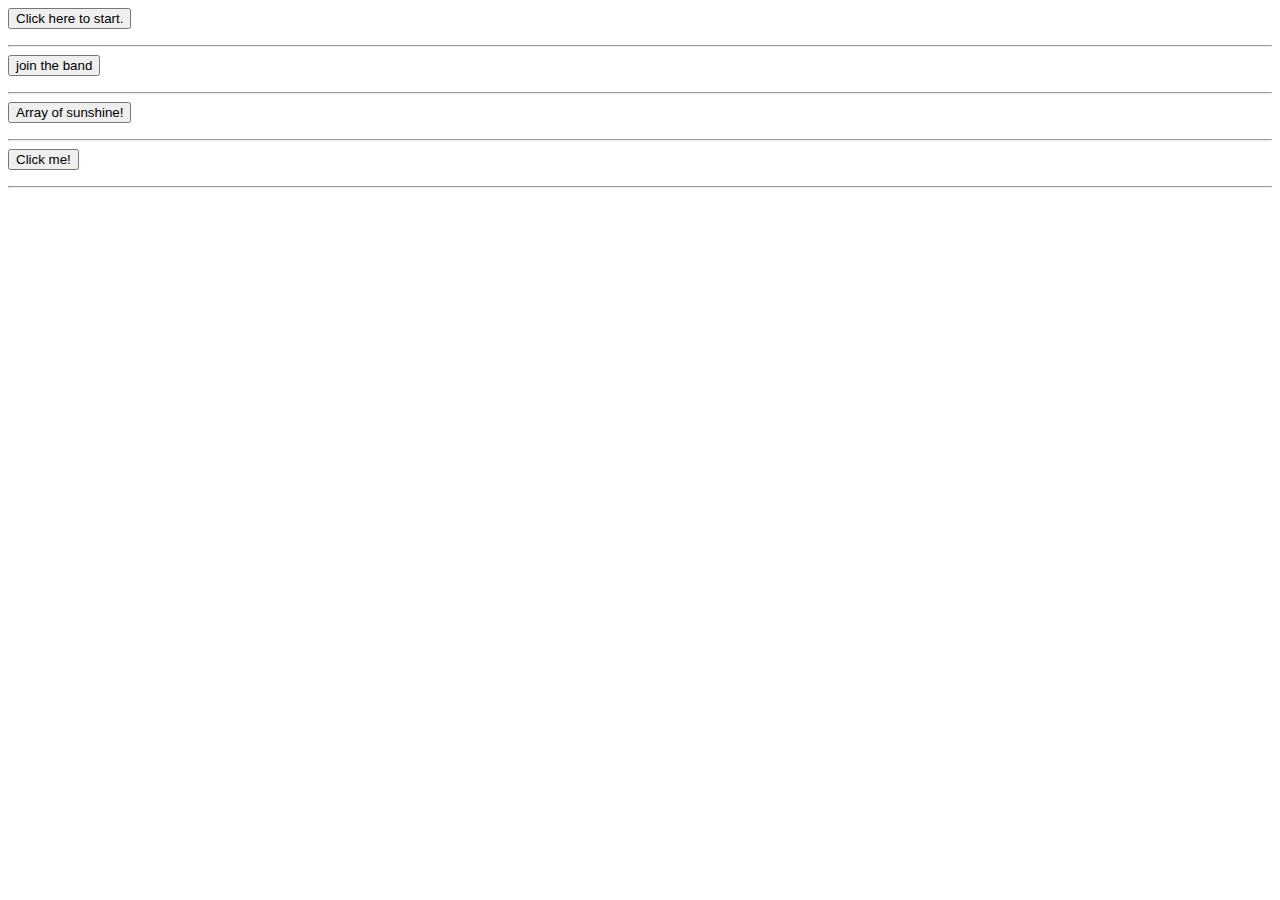
<file: Basic JavaScript Projects/Project10_loops_arrays/index.html>
<!DOCTYPE>
<html lang="en">
    <head>
        <meta charset="utf-8">
        <title> Project9_countdown_slideshow</title>
        <link rel="stylesheet" type="text/css" href="CSS/style.css">
    </head>
    <body>
    <!--while loop function-->
        <button onclick="count_to_Ten()">Click here to start.</button>
        <p id"Counting_to_Ten()"></p>
        <hr>
    
        <!--for loop function-->
        <button onclick="for_Loop()">join the band</button>
        <p id="List_of_Instruments"></p>
        <hr>
    
        <!--Array function-->
        <button onclick="color_array()">Array of sunshine!</button>
        <p id="Array"></p>
        <hr>

    <!--Creating an object using let-->
    <button onclick="car()">Click me!</button>
    <p id="car">
        <hr>
    </p>

    <script src="JS/main.js" defer></script>
    </body>
</htmli>
</file>
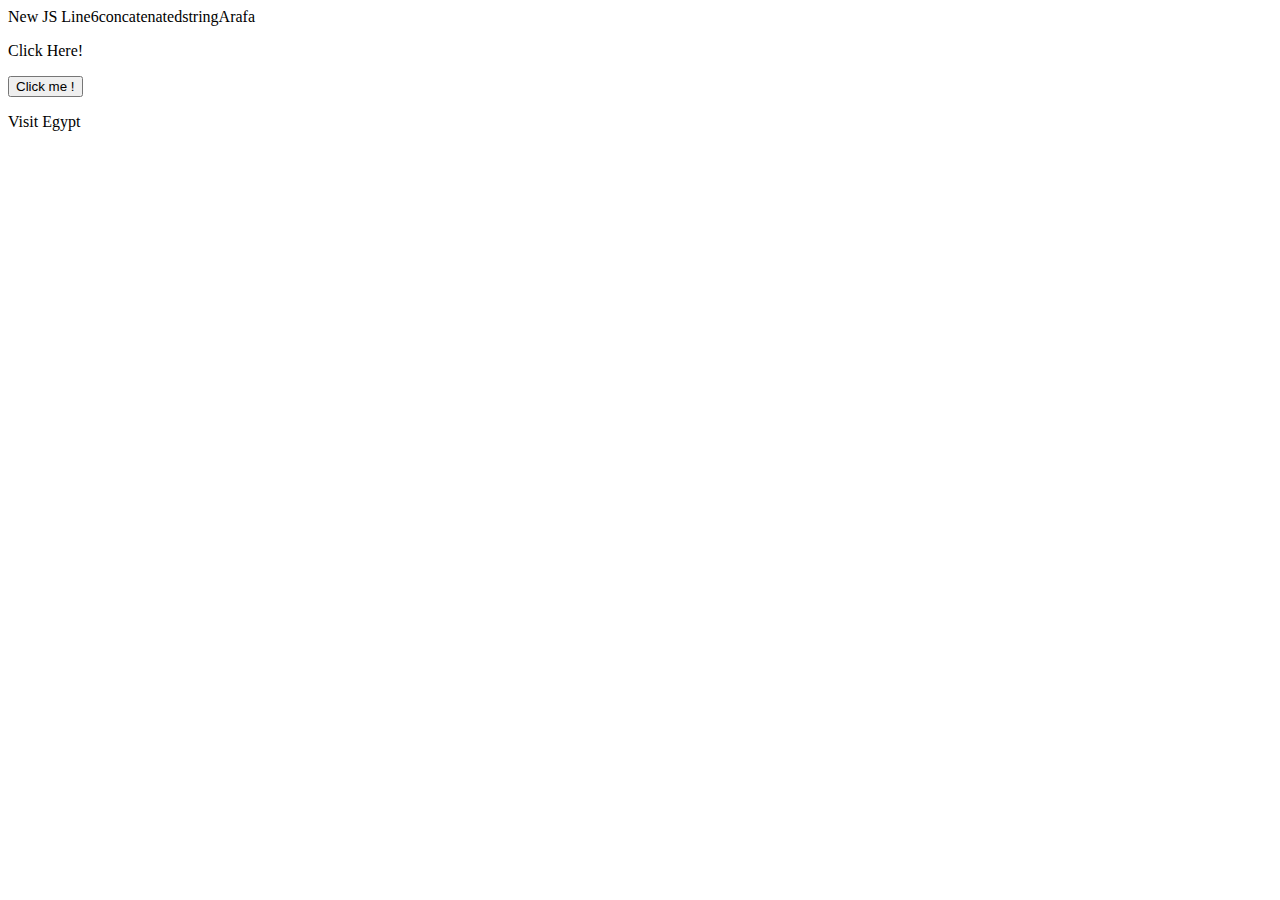
<file: Basic JavaScript Projects/Project1_expressions_alert/index.html>
<!DOCTYPE html>
<html lang="en">
    <head>
        <meta charset="utf-8">
        <link href="">
        <title> </title>
        <script src="JS/main.js"></script>
    </head>

    <body>
        <p id="concatenate" onclick="myFunction()">Click Here!</p>
        <button onclick="My_First_Function" id="Button_Text">
            Click me !
        </button>
        <p id="concatenate" onclick="myFunction_2()">Visit Egypt</p>
    </body>
</html>
</file>
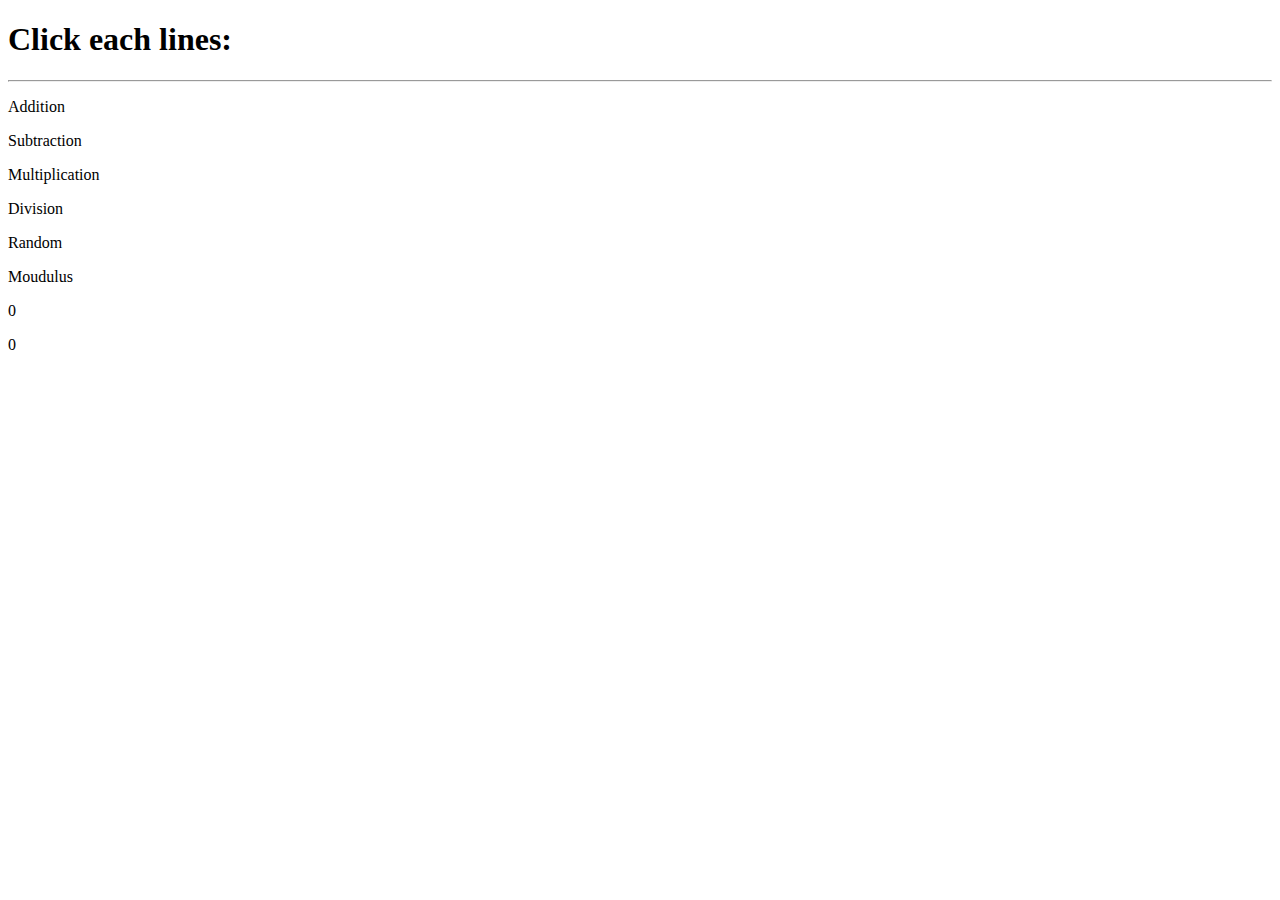
<file: Basic JavaScript Projects/Project3_math_operators/index.html>
<!DOCTYPE html>
<html lang="en">
    <head>
        <meta charset="utf-8">
        <title> </title>
        <script> src="JS/main.js"</script>
    </head>

    <body>
        <h1>Click each lines:</h1>
        <hr>
        <p id="Add" onclick="addition()">Addition</p>
        <p id="Sub" onclick="subtraction()">Subtraction</p>
        <p id="Mlt" onclick="multiplication()">Multiplication</p>
        <p id="Div" onclick="division()">Division</p>
        <p id="Ran" onclick="random()">Random</p>
        <p id="Mod" onclick="modulus_operator()">Moudulus</p>
        <p id="Incrementext" onclick="Increment()">0</p>
        <p id="Decrementtext" onclick="Decrement()">0</p>
        
        
        

    </body>
</html>
</file>
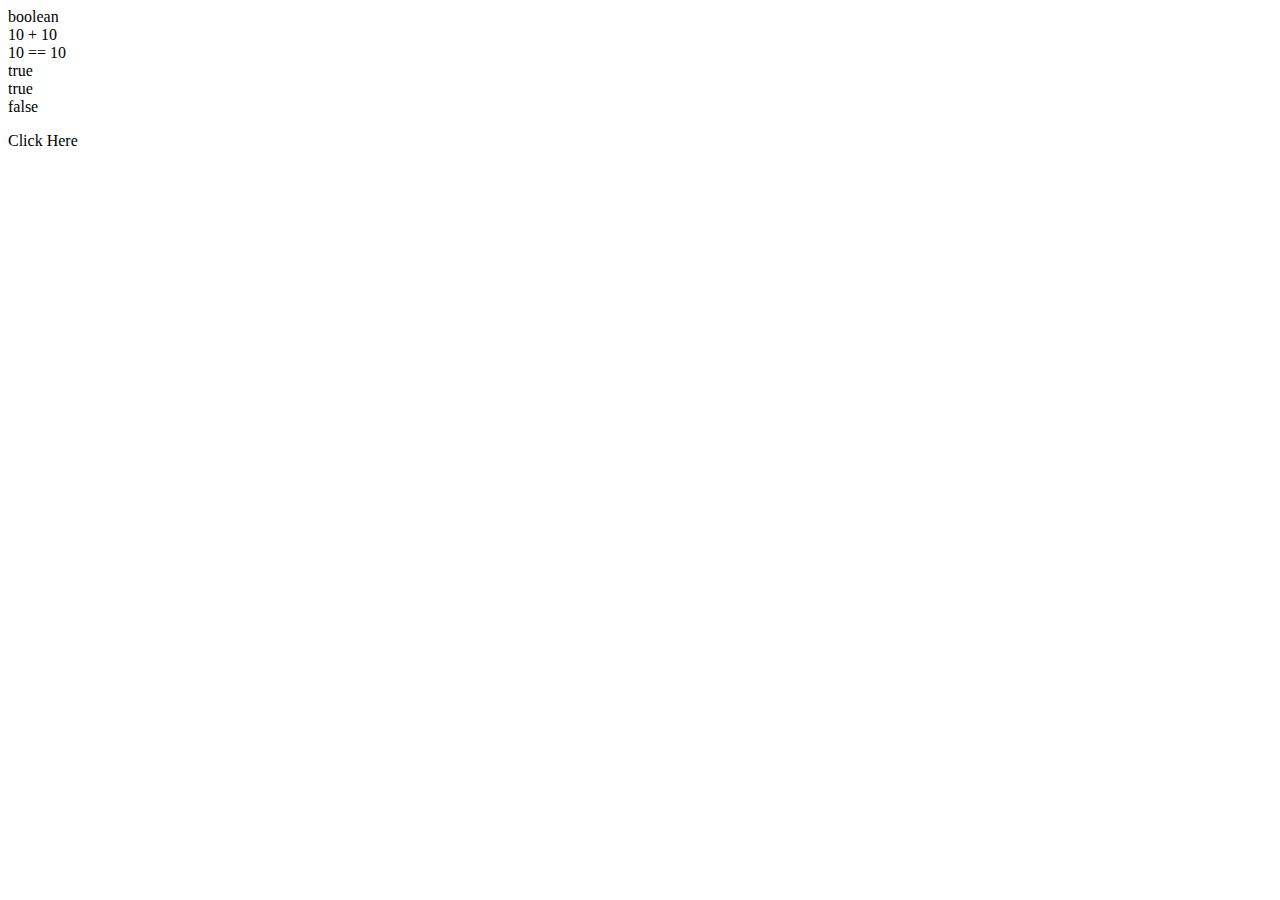
<file: Basic JavaScript Projects/Project5_comparisons_type_coercion/index.html>
<!DOCTYPE>
<html lang="en">
    <head>
        <meta charset="utf-8">
        <title> </title>
        <script src="JS/main.js"></script>
    </head>
    <body>
        <p id="Not" onclick="not_function()">Click Here</p>
    </body>
</htmli>
</file>
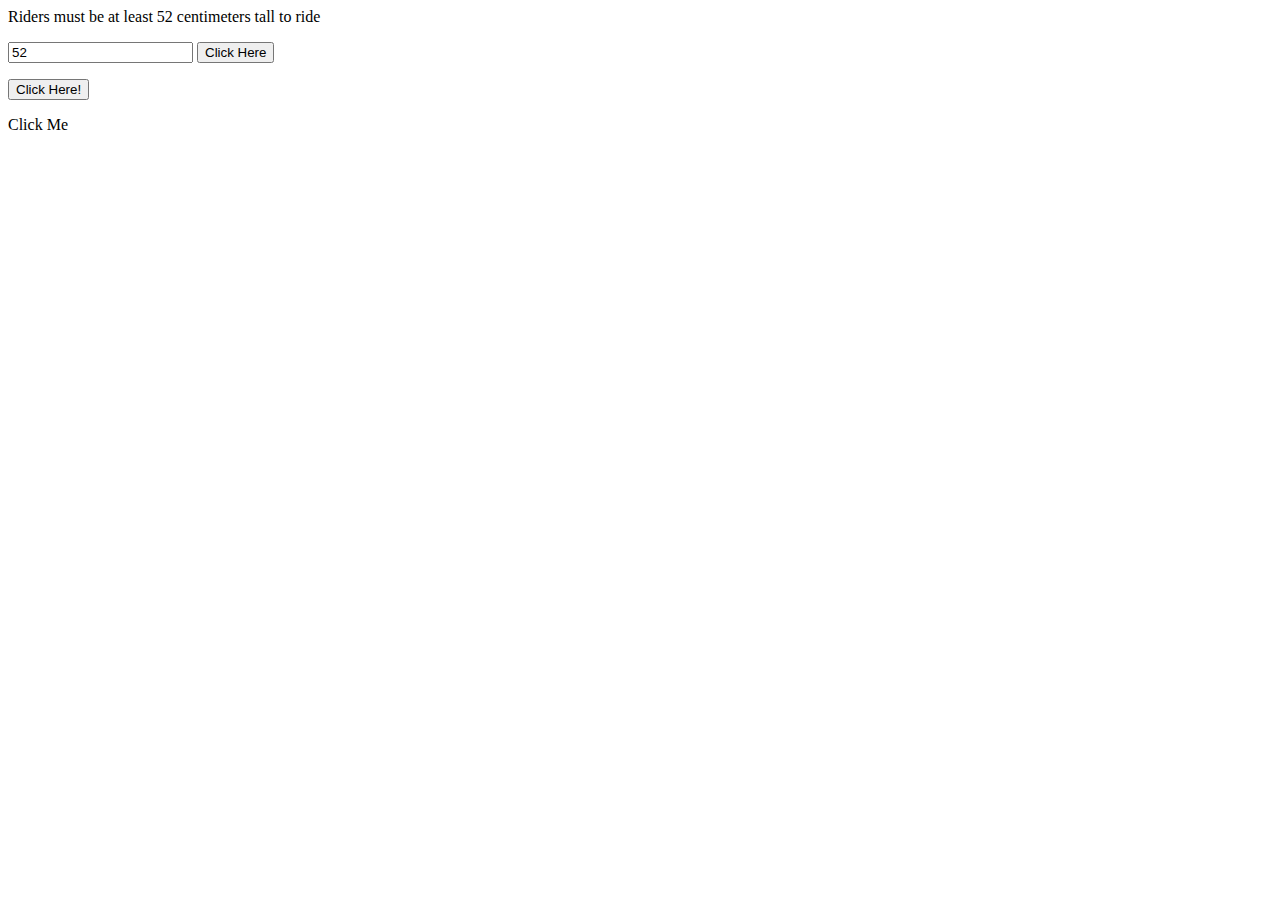
<file: Basic JavaScript Projects/Project6_ternary__operators_constructors/index.html>
<!DOCTYPE>
<html lang="en">
    <head>
        <meta charset="utf-8">
        <title> </title>
        <script src="JS/main.js"></script>
    </head>
    <body>
        <p>Riders must be at least 52 centimeters tall to ride</p>
        <input id="Height" value="52"/>
        <button onclick="Ride_Function()">Click Here</button>
        <p id="Ride"></p>

        <button onclick="myFunction()">Click Here!</button>
        <p id="Keywords_and_Constructors"></p>

        <p id="Nested_Function" onclick="add_strings()">Click Me</p>
    </body>
</htmli>
</file>
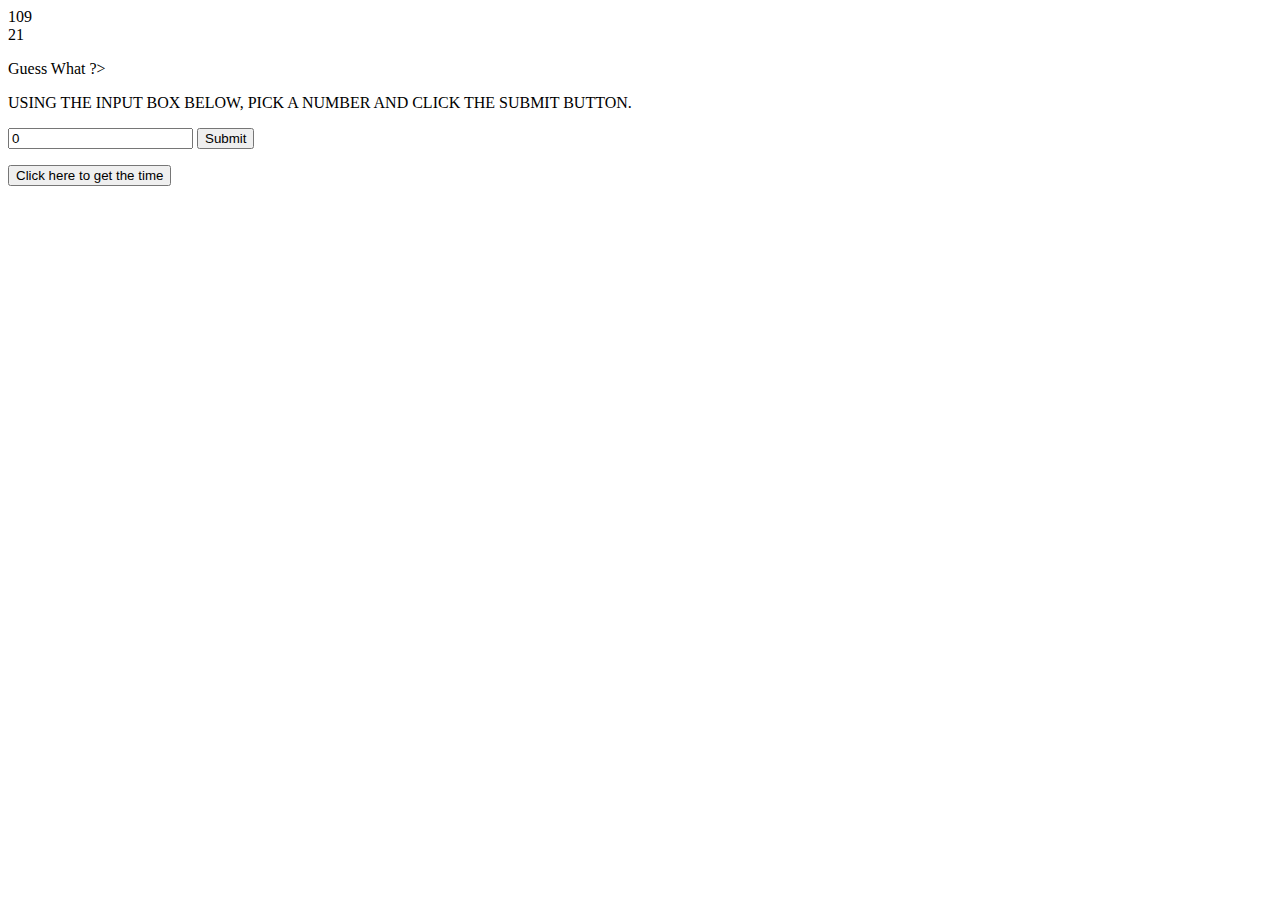
<file: Basic JavaScript Projects/Project7_scope_time_function/index.html>
<!DOCTYPE>
<html lang="en">
    <head>
        <meta charset="utf-8">
        <title> </title>
        <script src="JS/main.js"></script>
    </head>
    <body>
        <p id="Greeting" onclick="get_Date()">Guess What ?></p>

        <p>USING THE INPUT BOX BELOW, PICK A NUMBER AND CLICK THE SUBMIT BUTTON.</p>
        <input type="number" value="0" id="userInput">
        <button type="button" onclick="get_Reply()">Submit</button>
        <p id="feedback"></p>

        <p id="Time_of_day"></p>
        <button onclick="time_function()">Click here to get the time</button>
    </body>
</htmli>
</file>
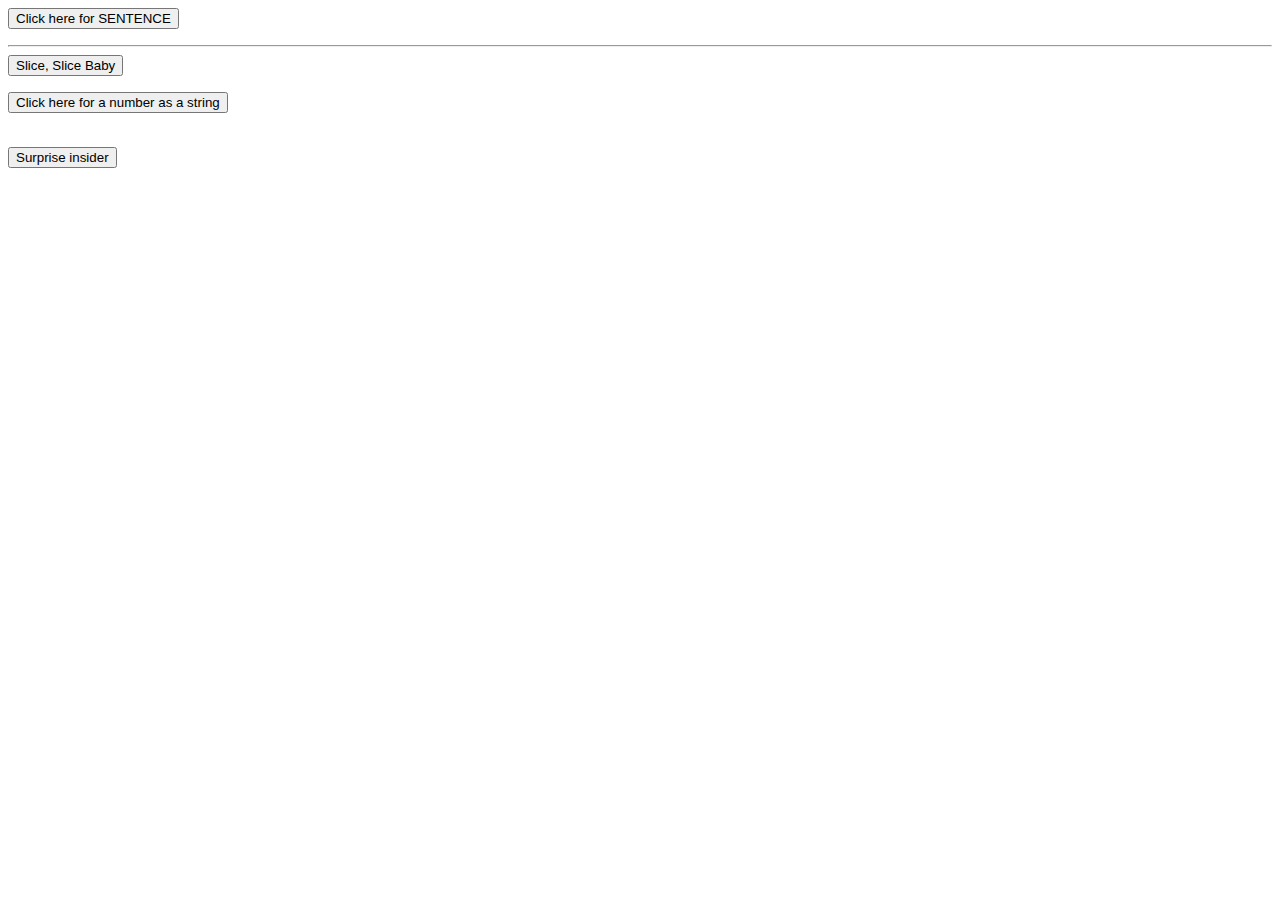
<file: Basic JavaScript Projects/Project8_string_methods/index.html>
<!DOCTYPE>
<html lang="en">
    <head>
        <meta charset="utf-8">
        <title> </title>
        <script src="JS/main.js"></script>
    </head>
    <body>
        <button onclick="full_sentence()">Click here for  SENTENCE</button>
        <p id="stringMethod"></p>
        <hr>

        <button onclick="slice_Method()">Slice, Slice Baby</button>
        <p id="slice"></p>

        <button onclick="string_Method()">Click here for a number as a string</button>
        <p id="ToString"></p>
        <br>

        <button onclick="precision_Method()">Surprise insider</button>
        <p id="specificlength"></p>
    </body>
</htmli>
</file>
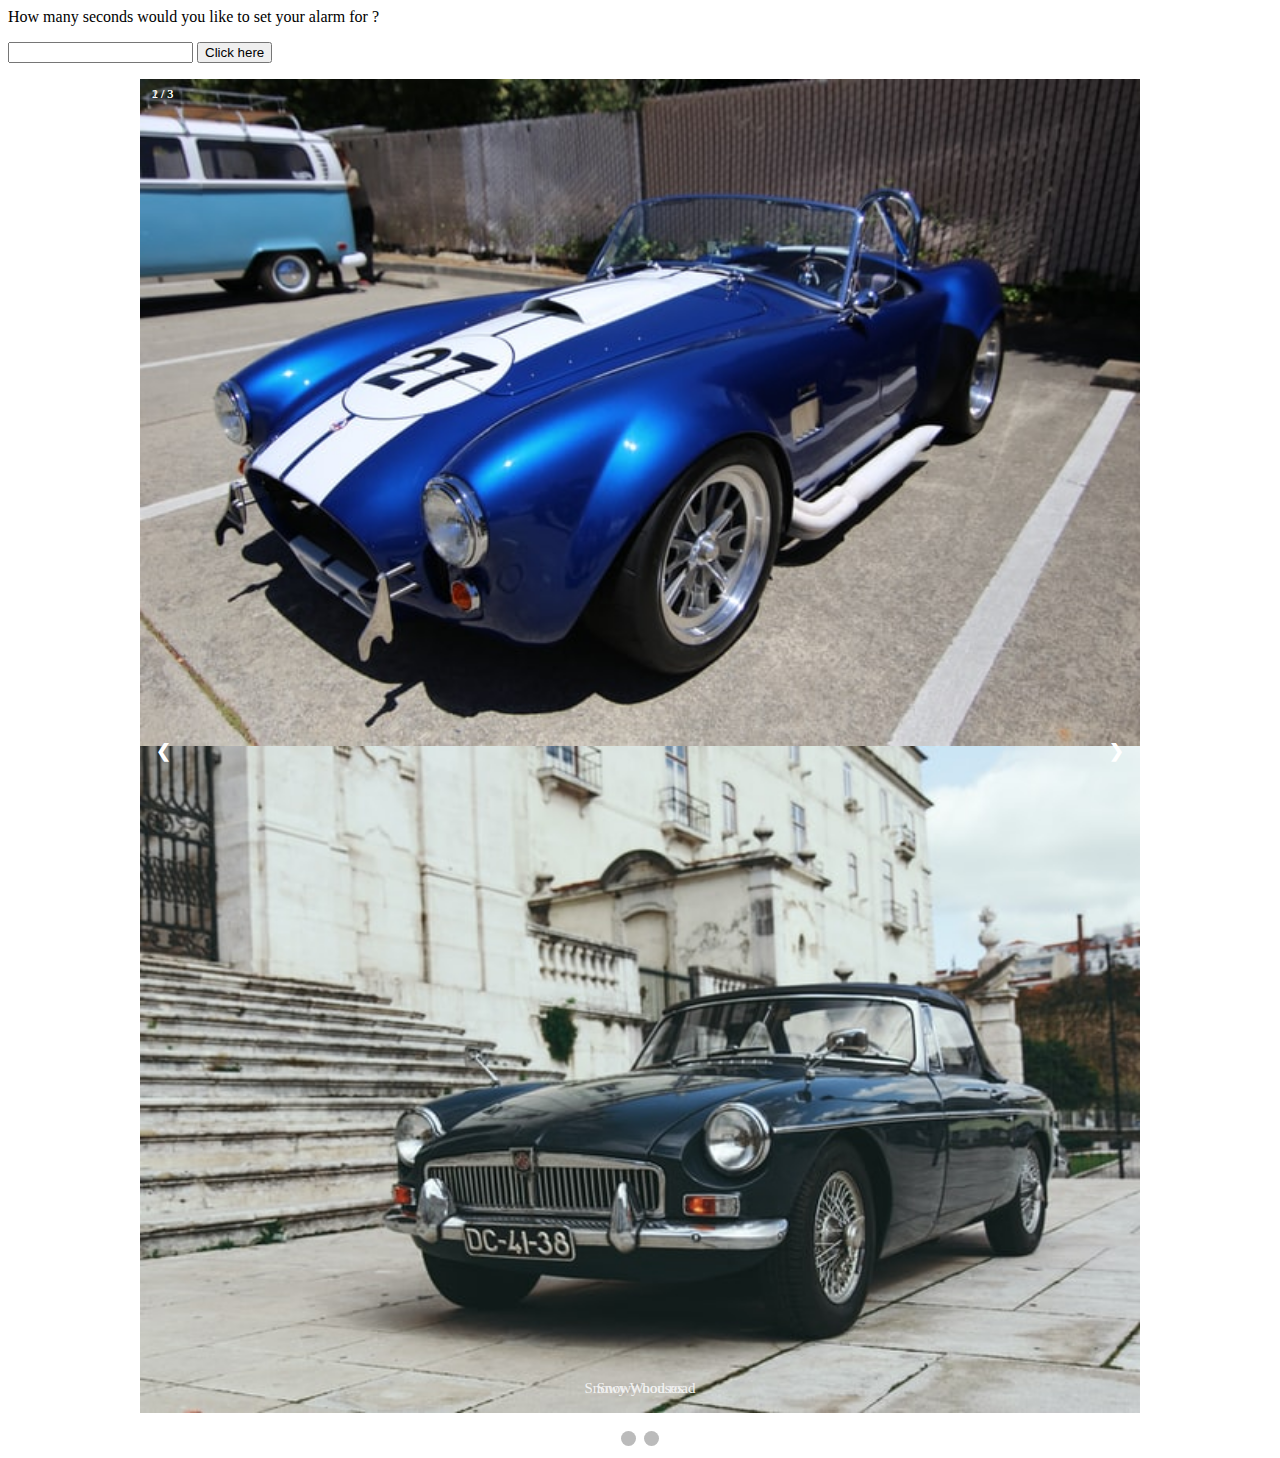
<file: Basic JavaScript Projects/Project9_countdown_slideshow/index.html>
<!DOCTYPE>
<html lang="en">
    <head>
        <meta charset="utf-8">
        <title> Project9_countdown_slideshow</title>
        <link rel="stylesheet" type="text/css" href="CSS/style.css">
    </head>
    <body>
    <!--Count Timer Section-->
        <p>How many seconds would you like to set your alarm for ?</p>
        <input type="number" id="seconds" value=""/>
        <button onclick="countdown()" id="startBtn">Click here</button>
        <P id="timer"></P>
    <!--Slide show section-->
    <div class="slideshow-container" >
    <!--full width images with number and caption text-->
        <div class="mySlids fade">
            <div class="numbertext">1 / 3</div>
            <img src="img/img1.png" style="width: 100%" alt="Mountain with Rainbow">
            <div class="text">Snowy houses</div>
        </div>

        <div class="mySlides fade">
            <div class="numbertext">2 / 3</div>
            <img src="img/img2.png" style="width: 100%">
            <div class="text">Snowy Wood road</div>
        </div>

        <div class="mySlides fade">
            <div class="numbertext">3 / 3</div>
            <img src="img/img3.png" style="width: 100%">
            <div class="text">Deer in the snow</div>
        </div>
    <!--next and previous buttons-->
        <a class="prev" onclick="plusSlides(-1)">&#10094;</a>
        <a class="next" onclick="plusSlides(1)">&#10095;</a>
    </div>
    <br>
    <!--the current selction circles-->
    <div style="text-align: center">
        <span class="dot" onclick="currentSlide(1)"></span>
        <span class="dot" onclick="currentSlide(2)"></span>
        <span class="dot" onclick="currentSlide(3)"></span>
    </div>

    <script src="JS/main.js"></script>
    </body>
</htmli>
</file>
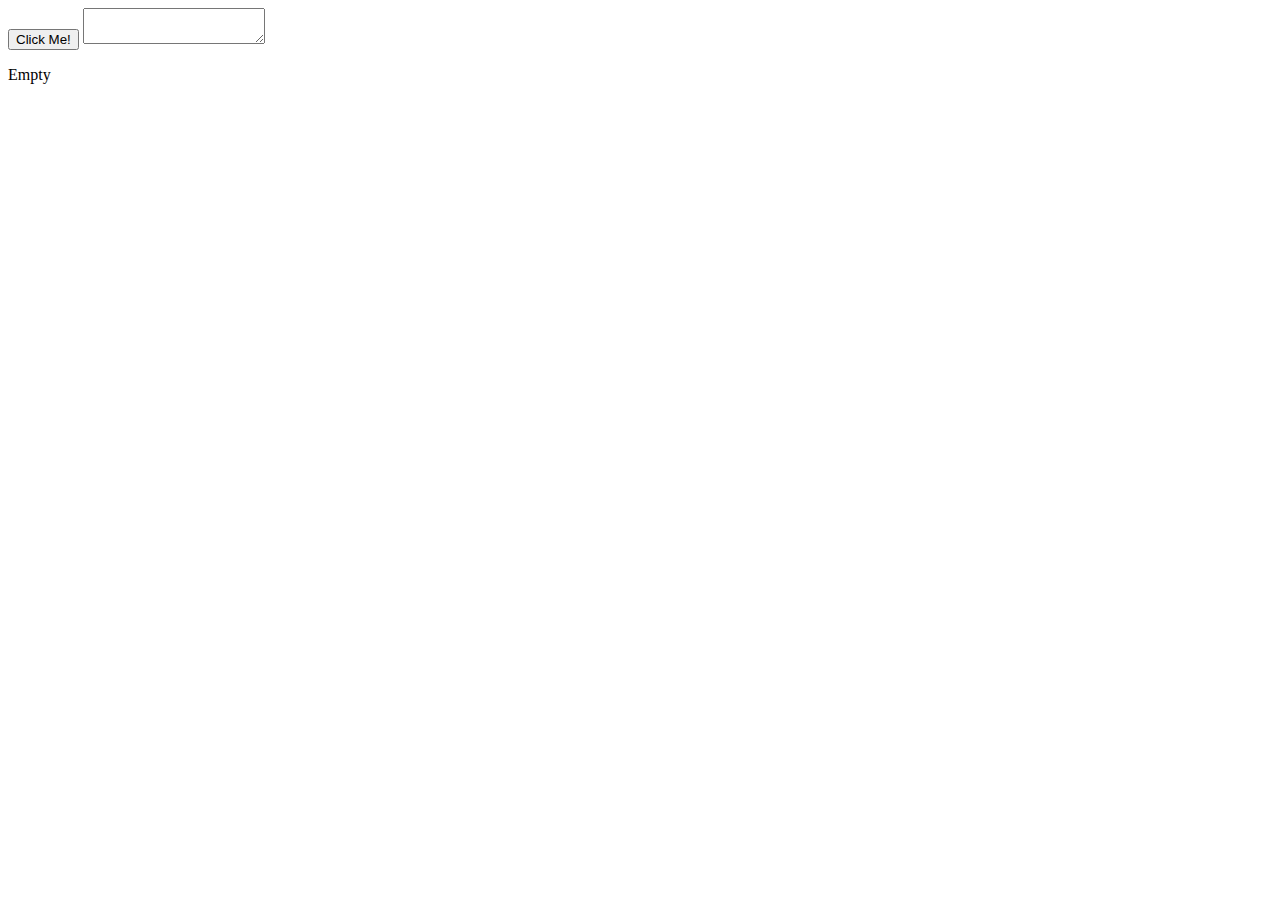
<file: Basic_HTML_2.html>
<!DOCTYPE html>
<html>
    <head>
        <script src="Basic_JavaScript_1.js">
        </script>
    </head>

    <body>
        <button onclick="My_first_function()">
            Click Me!
        </button>
        <textarea></textarea>
        <p id="Irish">Empty</p>
    </body>
</html>
</file>
<file: Basic JavaScript Projects/Project10_loops_arrays/CSS/style.css>
* {
    box-sizing: border-box;
}
/*slide container*/
.slideshow-container {
    max-width: 1000px;
    position: relative;
    margin: auto;
}
/*hide the images by defult*/
.mySlides {
    display: none;
}
/*next and previous buttons*/
.prev, .next {
    cursor: pointer;
    position: absolute;
    top: 50%;
    width: auto;
    margin-top: -22px ;
    padding: 16px;
    color: white;
    font-weight: bold;
    font-size: 18px;
    transition: 0.6s ease;
    border-radius: 0 3px 3px;
    user-select: none;
}
/*position the next button to the right*/
.next {
    right: 0;
    border-radius: 3px 0 0 3px;
}
/*on hover, add a slight transparent black background color to prev and next buttons*/
.prev:hover, .next:hover {
    background-color: rgba(0, 0, 0, 0.8);
}
/*caption text*/
.text {
    color: #f2f2f2;
    font-size: 15px;
    padding: 8px 12px;
    position: absolute;
    bottom: 8px;
    width: 100%;
    text-align: center;
}
/*number text (1/3 etc)*/
.numbertext {
    color: white;
    font-size: 12px;
    padding: 8px 12px;
    position: absolute;
    top: 0;
}
/*the dots*/
.dot {
   cursor: pointer;
   height: 15px;
   width: 15px;
   margin: 0 2px;
   background-color: #bbb;
   border-radius: 50%;
   display: inline-block;
   transition: background-color 0.6s ease; 
}

.active, .dot:hover {
    background-color: #717171;
}
/*fading animation*/
.fade {
    animation-name: fade;
    animation-duration: 1.5s;
}

@keyframes fade {
    from {
        opacity: 0.4;
    }
    to {
        opacity: 1;
    }
}
</file>
<file: Basic JavaScript Projects/Project9_countdown_slideshow/CSS/style.css>
* {
    box-sizing: border-box;
}
/*slide container*/
.slideshow-container {
    max-width: 1000px;
    position: relative;
    margin: auto;
}
/*hide the images by defult*/
.mySlides {
    display: none;
}
/*next and previous buttons*/
.prev, .next {
    cursor: pointer;
    position: absolute;
    top: 50%;
    width: auto;
    margin-top: -22px ;
    padding: 16px;
    color: white;
    font-weight: bold;
    font-size: 18px;
    transition: 0.6s ease;
    border-radius: 0 3px 3px;
    user-select: none;
}
/*position the next button to the right*/
.next {
    right: 0;
    border-radius: 3px 0 0 3px;
}
/*on hover, add a slight transparent black background color to prev and next buttons*/
.prev:hover, .next:hover {
    background-color: rgba(0, 0, 0, 0.8);
}
/*caption text*/
.text {
    color: #f2f2f2;
    font-size: 15px;
    padding: 8px 12px;
    position: absolute;
    bottom: 8px;
    width: 100%;
    text-align: center;
}
/*number text (1/3 etc)*/
.numbertext {
    color: white;
    font-size: 12px;
    padding: 8px 12px;
    position: absolute;
    top: 0;
}
/*the dots*/
.dot {
   cursor: pointer;
   height: 15px;
   width: 15px;
   margin: 0 2px;
   background-color: #bbb;
   border-radius: 50%;
   display: inline-block;
   transition: background-color 0.6s ease; 
}

.active, .dot:hover {
    background-color: #717171;
}
/*fading animation*/
.fade {
    animation-name: fade;
    animation-duration: 1.5s;
}

@keyframes fade {
    from {
        opacity: 0.4;
    }
    to {
        opacity: 1;
    }
}
</file>
